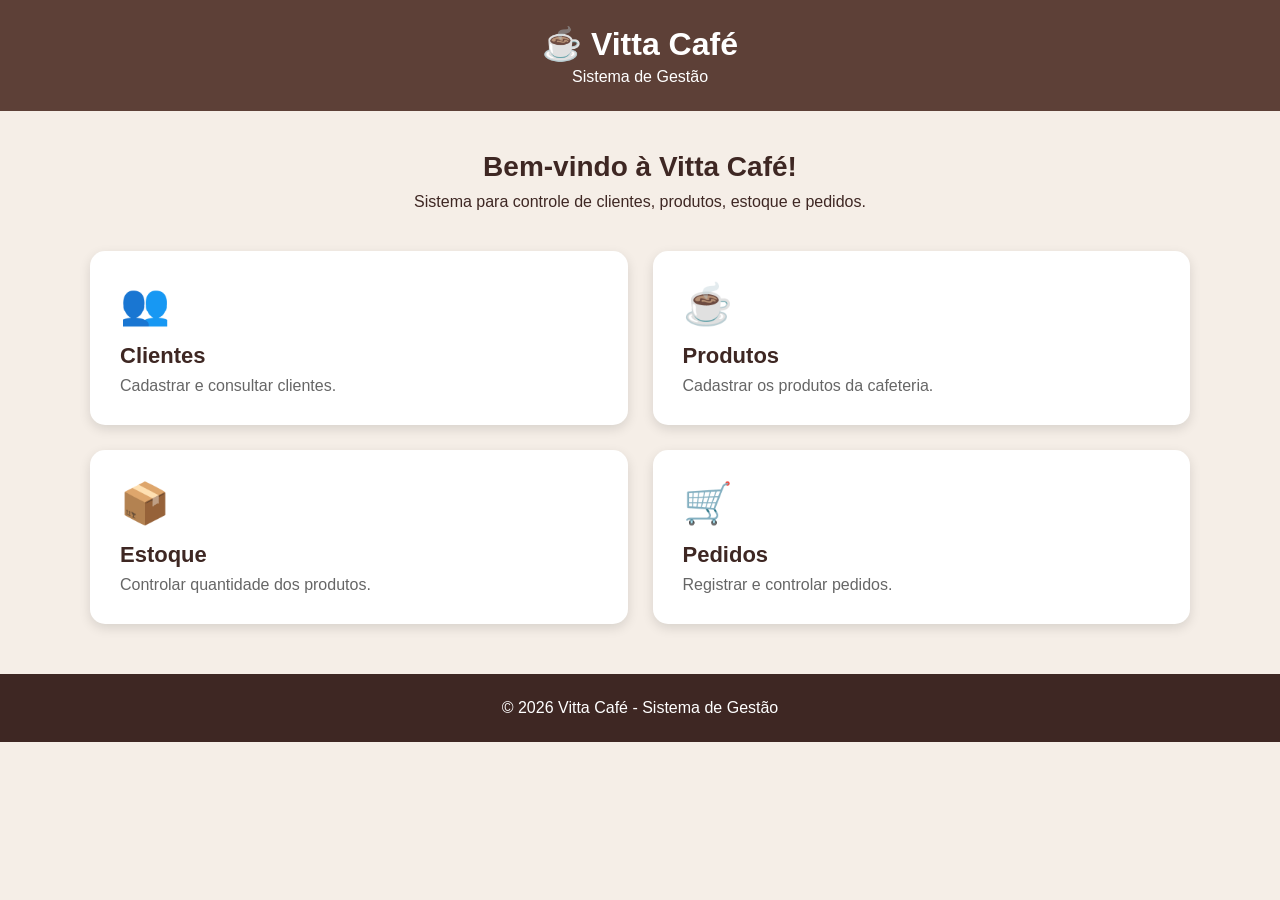
<file: index.html>
<!DOCTYPE html>
<html lang="pt-BR">
<head>
    <meta charset="UTF-8">
    <meta name="viewport" content="width=device-width, initial-scale=1.0">
    <title>Vitta Café | Sistema de Gestão</title>
    <link rel="stylesheet" href="css/style.css">
</head>

<body>

<header class="header">
    <div>
        <h1>☕ Vitta Café</h1>
        <p>Sistema de Gestão</p>
    </div>
</header>

<main class="container">

    <section class="welcome">
        <h2>Bem-vindo à Vitta Café!</h2>
        <p>
            Sistema para controle de clientes, produtos, estoque e pedidos.
        </p>
    </section>

    <section class="cards">

        <a href="pages/clientes.html" class="card">
            <span>👥</span>
            <h3>Clientes</h3>
            <p>Cadastrar e consultar clientes.</p>
        </a>

        <a href="pages/produtos.html" class="card">
            <span>☕</span>
            <h3>Produtos</h3>
            <p>Cadastrar os produtos da cafeteria.</p>
        </a>

        <a href="pages/estoque.html" class="card">
            <span>📦</span>
            <h3>Estoque</h3>
            <p>Controlar quantidade dos produtos.</p>
        </a>

        <a href="pages/pedidos.html" class="card">
            <span>🛒</span>
            <h3>Pedidos</h3>
            <p>Registrar e controlar pedidos.</p>
        </a>

    </section>

</main>

<footer>
    <p>© 2026 Vitta Café - Sistema de Gestão</p>
</footer>

<script src="js/app.js"></script>

</body>
</html>
</file>
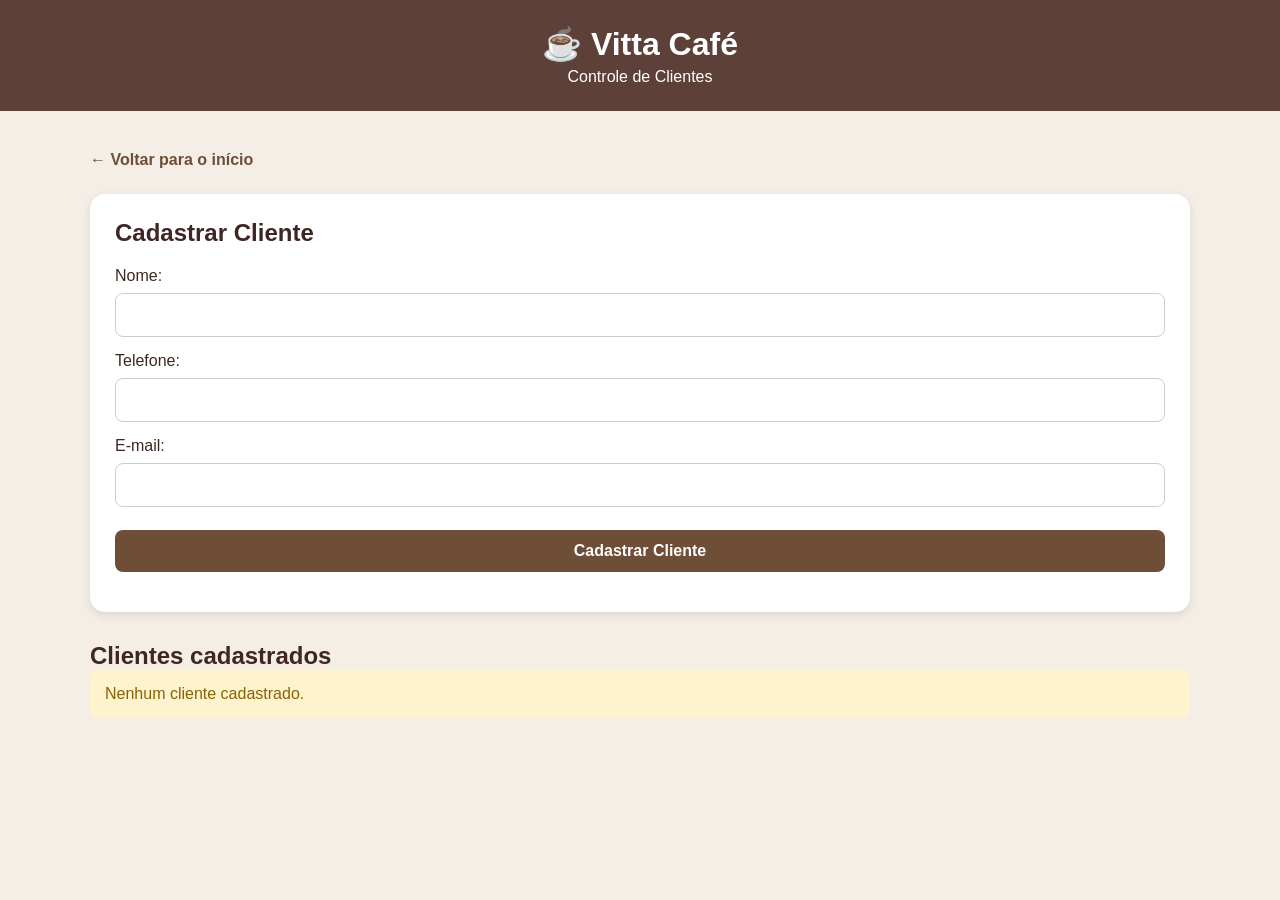
<file: pages/clientes.html>
<!DOCTYPE html>
<html lang="pt-BR">
<head>
    <meta charset="UTF-8">
    <meta name="viewport" content="width=device-width, initial-scale=1.0">
    <title>Clientes | Vitta Café</title>
    <link rel="stylesheet" href="../css/style.css">
</head>

<body>

<header class="header">
    <h1>☕ Vitta Café</h1>
    <p>Controle de Clientes</p>
</header>

<main class="container">

    <a href="../index.html" class="voltar">← Voltar para o início</a>

    <section class="formulario">

        <h2>Cadastrar Cliente</h2>

        <form id="formCliente">

            <label>Nome:</label>
            <input type="text" id="nomeCliente" required>

            <label>Telefone:</label>
            <input type="text" id="telefoneCliente" required>

            <label>E-mail:</label>
            <input type="email" id="emailCliente" required>

            <button type="submit">Cadastrar Cliente</button>

        </form>

    </section>

    <section>
        <h2>Clientes cadastrados</h2>

        <div id="listaClientes" class="lista"></div>
    </section>

</main>

<script src="../js/clientes.js"></script>

</body>
</html>
</file>
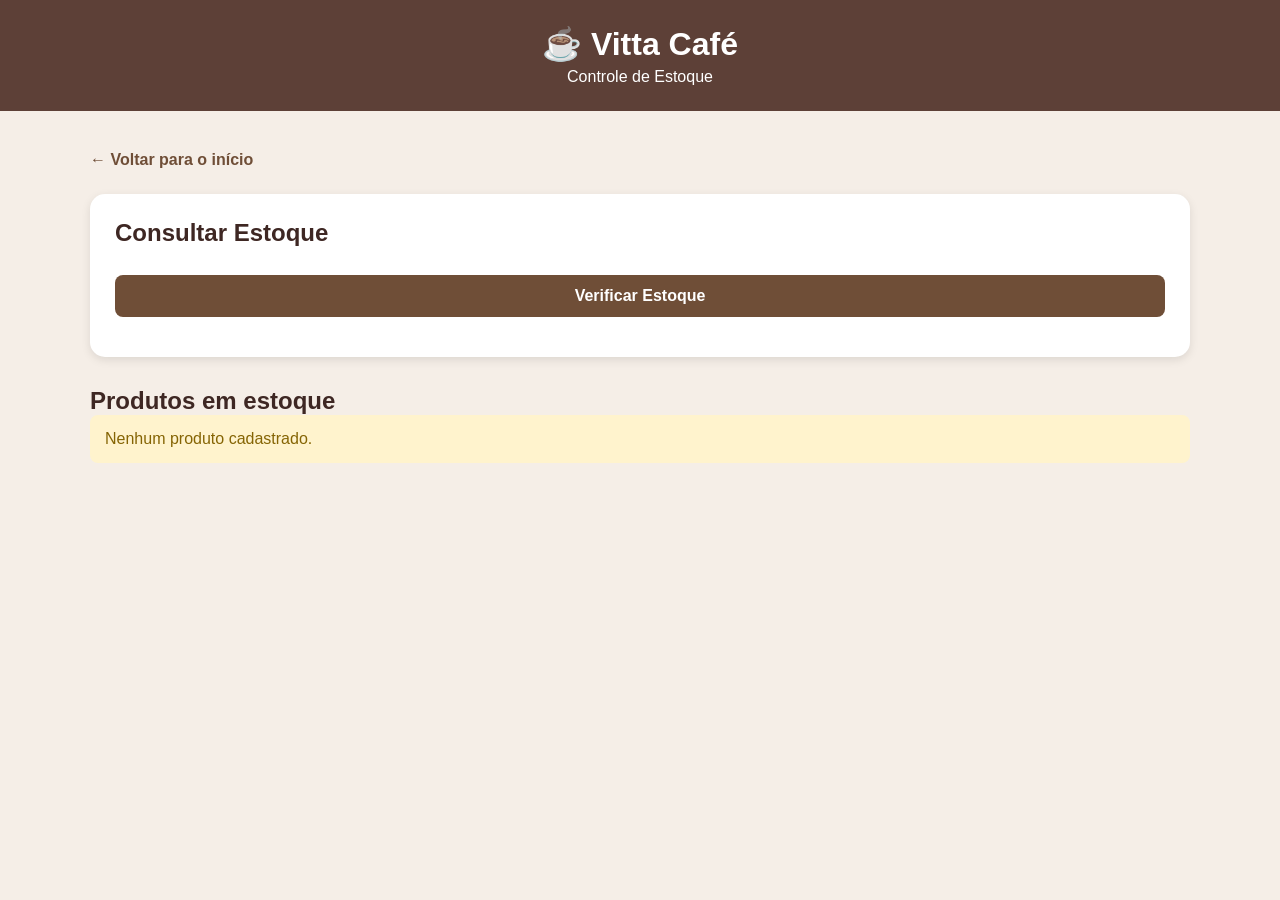
<file: pages/estoque.html>
<!DOCTYPE html>
<html lang="pt-BR">
<head>
    <meta charset="UTF-8">
    <meta name="viewport" content="width=device-width, initial-scale=1.0">
    <title>Estoque | Vitta Café</title>
    <link rel="stylesheet" href="../css/style.css">
</head>

<body>

<header class="header">
    <h1>☕ Vitta Café</h1>
    <p>Controle de Estoque</p>
</header>

<main class="container">

    <a href="../index.html" class="voltar">← Voltar para o início</a>

    <section class="formulario">

        <h2>Consultar Estoque</h2>

        <button onclick="verificarEstoqueGeral()">
            Verificar Estoque
        </button>

        <div id="resultadoEstoque"></div>

    </section>

    <section>

        <h2>Produtos em estoque</h2>

        <div id="listaEstoque" class="lista"></div>

    </section>

</main>

<script src="../js/estoque.js"></script>

</body>
</html>
</file>
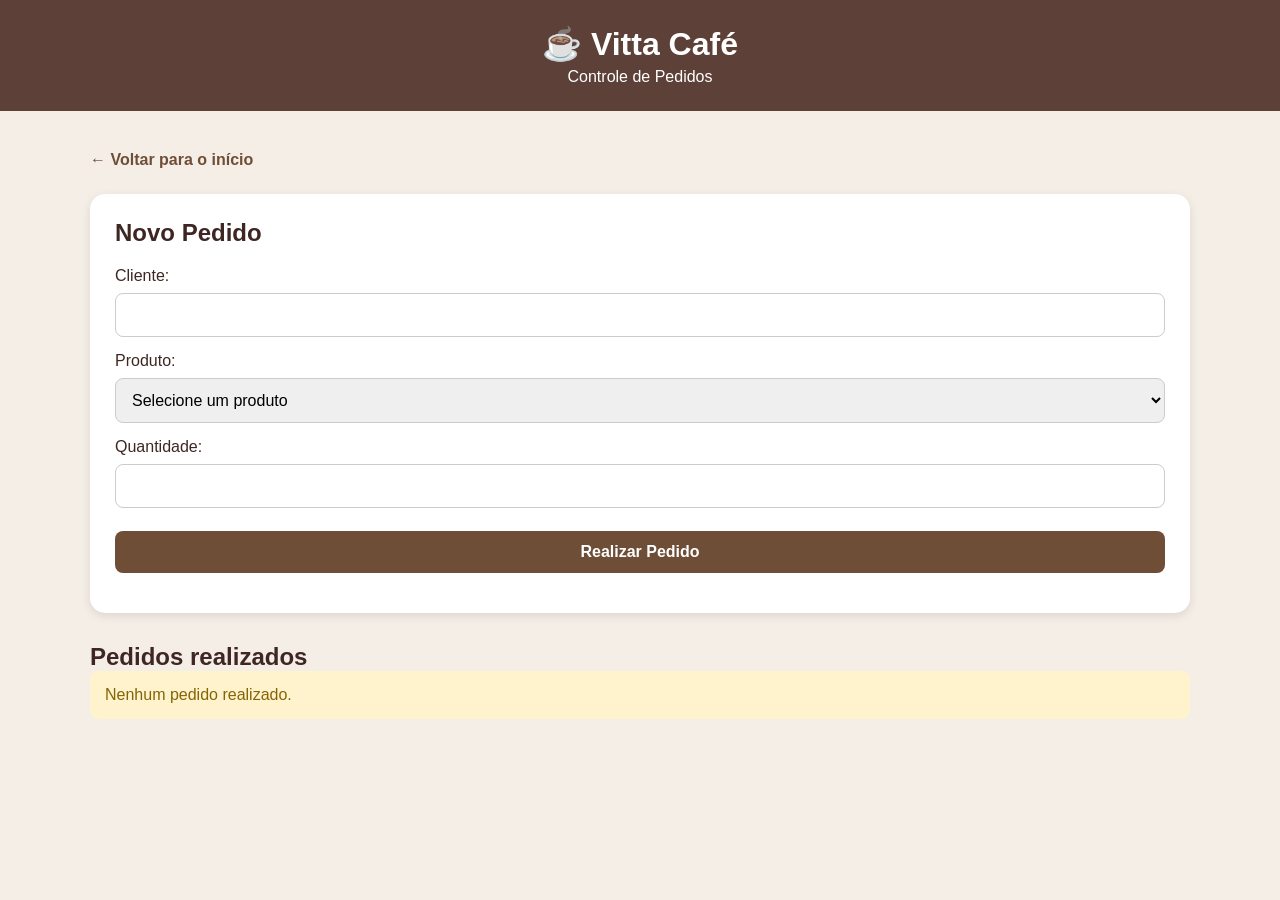
<file: pages/pedidos.html>
<!DOCTYPE html>
<html lang="pt-BR">
<head>
    <meta charset="UTF-8">
    <meta name="viewport" content="width=device-width, initial-scale=1.0">
    <title>Pedidos | Vitta Café</title>
    <link rel="stylesheet" href="../css/style.css">
</head>

<body>

<header class="header">
    <h1>☕ Vitta Café</h1>
    <p>Controle de Pedidos</p>
</header>

<main class="container">

    <a href="../index.html" class="voltar">← Voltar para o início</a>

    <section class="formulario">

        <h2>Novo Pedido</h2>

        <form id="formPedido">

            <label>Cliente:</label>
            <input
                type="text"
                id="clientePedido"
                required
            >

            <label>Produto:</label>

            <select id="produtoPedido" required>
                <option value="">
                    Selecione um produto
                </option>
            </select>

            <label>Quantidade:</label>

            <input
                type="number"
                id="quantidadePedido"
                min="1"
                required
            >

            <button type="submit">
                Realizar Pedido
            </button>

        </form>

        <div id="resultadoPedido"></div>

    </section>

    <section>

        <h2>Pedidos realizados</h2>

        <div id="listaPedidos" class="lista"></div>

    </section>

</main>

<script src="../js/pedidos.js"></script>

</body>
</html>
</file>
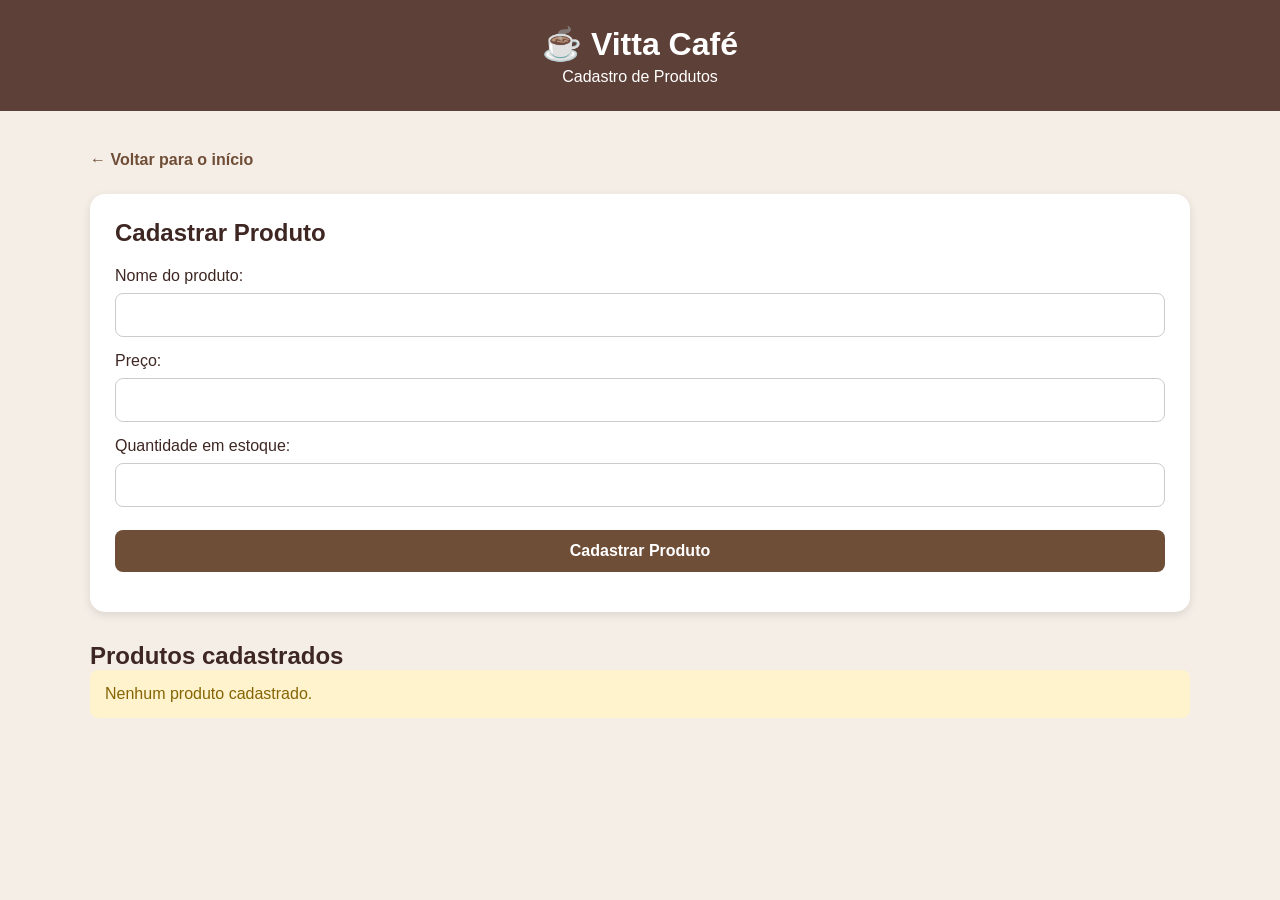
<file: pages/produtos.html>
<!DOCTYPE html>
<html lang="pt-BR">
<head>
    <meta charset="UTF-8">
    <meta name="viewport" content="width=device-width, initial-scale=1.0">
    <title>Produtos | Vitta Café</title>
    <link rel="stylesheet" href="../css/style.css">
</head>

<body>

<header class="header">
    <h1>☕ Vitta Café</h1>
    <p>Cadastro de Produtos</p>
</header>

<main class="container">

    <a href="../index.html" class="voltar">← Voltar para o início</a>

    <section class="formulario">

        <h2>Cadastrar Produto</h2>

        <form id="formProduto">

            <label>Nome do produto:</label>
            <input type="text" id="nomeProduto" required>

            <label>Preço:</label>
            <input type="number" id="precoProduto" step="0.01" min="0" required>

            <label>Quantidade em estoque:</label>
            <input type="number" id="estoqueProduto" min="0" required>

            <button type="submit">Cadastrar Produto</button>

        </form>

    </section>

    <section>
        <h2>Produtos cadastrados</h2>

        <div id="listaProdutos" class="lista"></div>
    </section>

</main>

<script src="../js/produtos.js"></script>

</body>
</html>
</file>
<file: css/style.css>
* {
    box-sizing: border-box;
    margin: 0;
    padding: 0;
}

body {
    font-family: Arial, sans-serif;
    background: #f5eee7;
    color: #3e2723;
    min-height: 100vh;
}

.header {
    background: #5d4037;
    color: white;
    padding: 25px 40px;
    text-align: center;
}

.header h1 {
    font-size: 32px;
    margin-bottom: 5px;
}

.header p {
    font-size: 16px;
}

.container {
    width: 90%;
    max-width: 1100px;
    margin: 40px auto;
}

.welcome {
    text-align: center;
    margin-bottom: 40px;
}

.welcome h2 {
    font-size: 28px;
    margin-bottom: 10px;
}

.cards {
    display: grid;
    grid-template-columns: repeat(2, 1fr);
    gap: 25px;
}

.card {
    background: white;
    padding: 30px;
    border-radius: 15px;
    text-decoration: none;
    color: #3e2723;
    box-shadow: 0 4px 12px rgba(0, 0, 0, 0.12);
    transition: 0.2s;
}

.card:hover {
    transform: translateY(-5px);
}

.card span {
    font-size: 40px;
}

.card h3 {
    margin: 15px 0 8px;
    font-size: 22px;
}

.card p {
    color: #666;
}

.formulario {
    background: white;
    padding: 25px;
    border-radius: 15px;
    margin-bottom: 30px;
    box-shadow: 0 3px 10px rgba(0, 0, 0, 0.1);
}

.formulario h2 {
    margin-bottom: 20px;
}

input,
select,
button {
    width: 100%;
    padding: 12px;
    margin-top: 8px;
    margin-bottom: 15px;
    border-radius: 8px;
    border: 1px solid #ccc;
    font-size: 16px;
}

button {
    background: #6f4e37;
    color: white;
    border: none;
    cursor: pointer;
    font-weight: bold;
}

button:hover {
    background: #4e342e;
}

.lista {
    display: grid;
    gap: 15px;
}

.item {
    background: white;
    padding: 20px;
    border-radius: 10px;
    box-shadow: 0 2px 8px rgba(0, 0, 0, 0.1);
}

.item h3 {
    margin-bottom: 8px;
}

.voltar {
    display: inline-block;
    margin-bottom: 25px;
    color: #6f4e37;
    font-weight: bold;
    text-decoration: none;
}

.alerta {
    padding: 15px;
    background: #fff3cd;
    color: #856404;
    border-radius: 8px;
    margin-bottom: 20px;
}

.sucesso {
    padding: 15px;
    background: #d4edda;
    color: #155724;
    border-radius: 8px;
    margin-bottom: 20px;
}

.erro {
    padding: 15px;
    background: #f8d7da;
    color: #721c24;
    border-radius: 8px;
    margin-bottom: 20px;
}

footer {
    text-align: center;
    padding: 25px;
    margin-top: 50px;
    background: #3e2723;
    color: white;
}

@media (max-width: 700px) {

    .cards {
        grid-template-columns: 1fr;
    }

    .container {
        width: 94%;
    }
}
</file>
